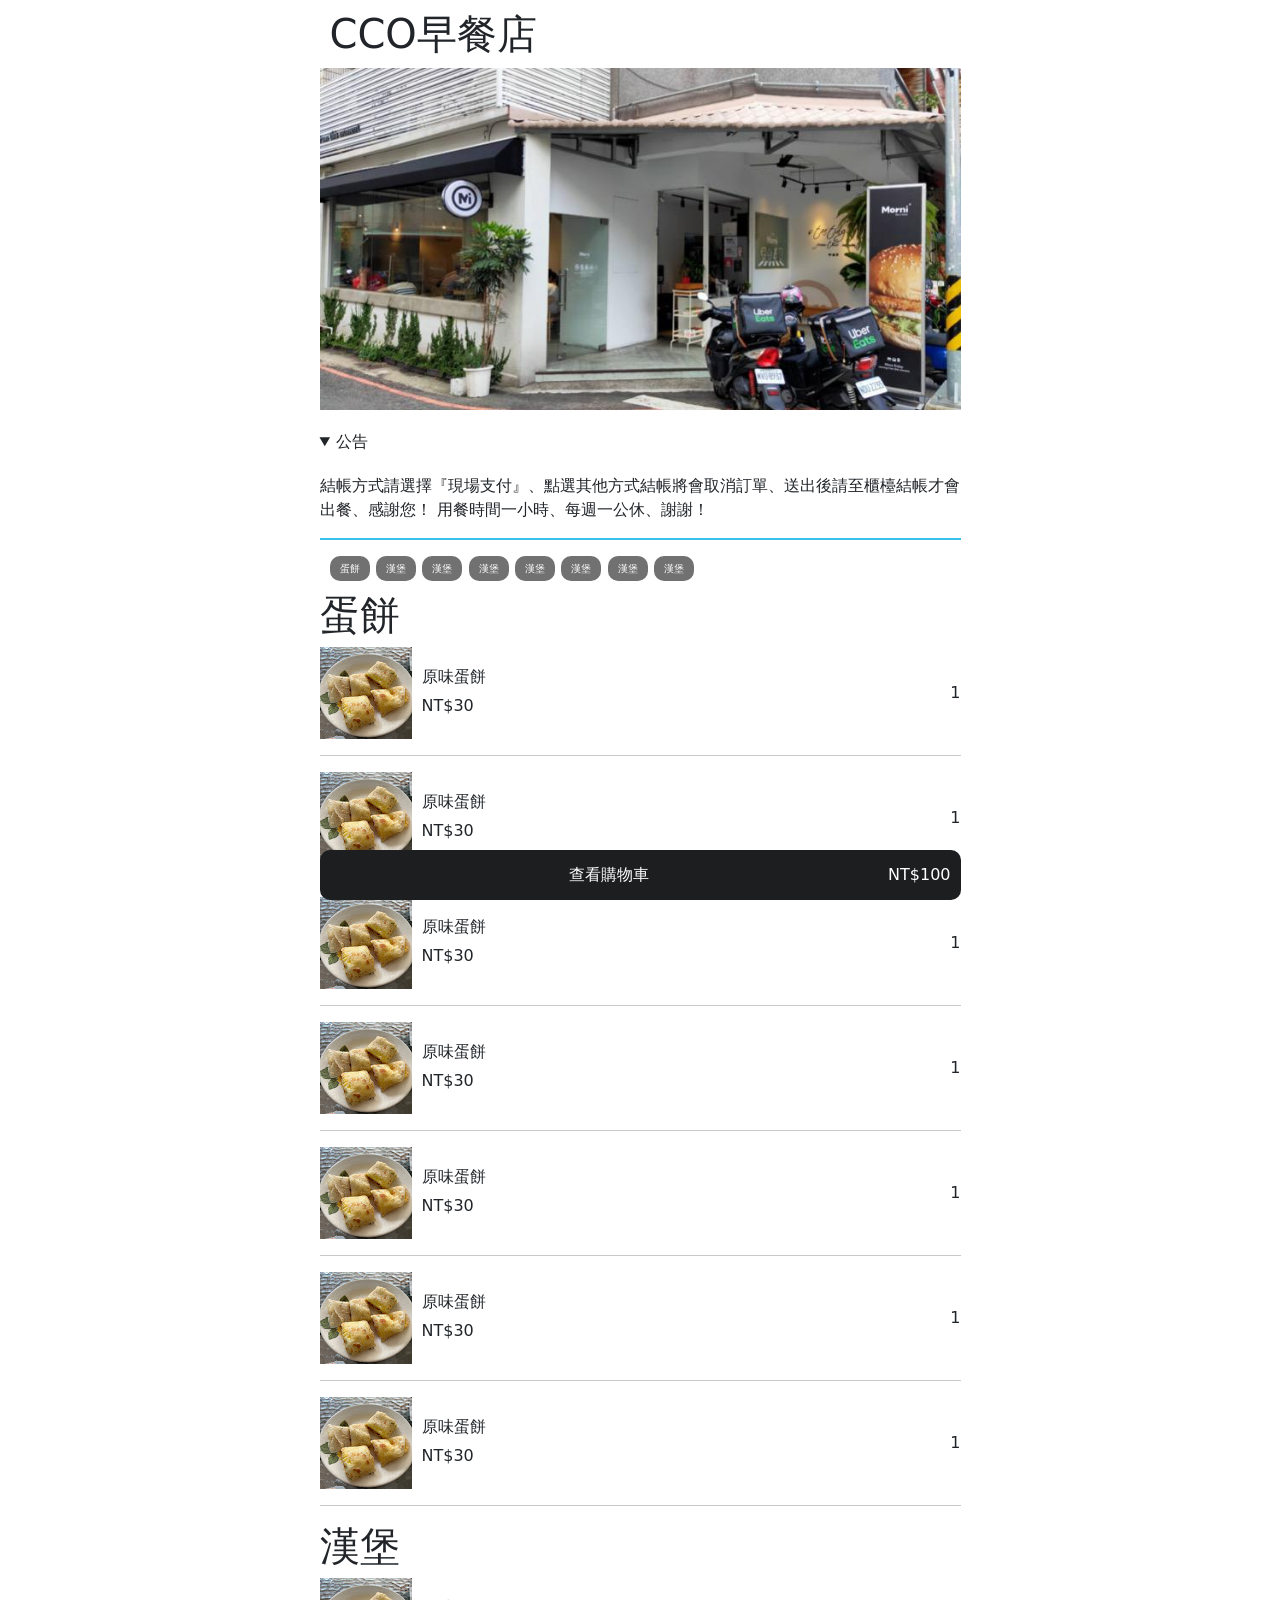
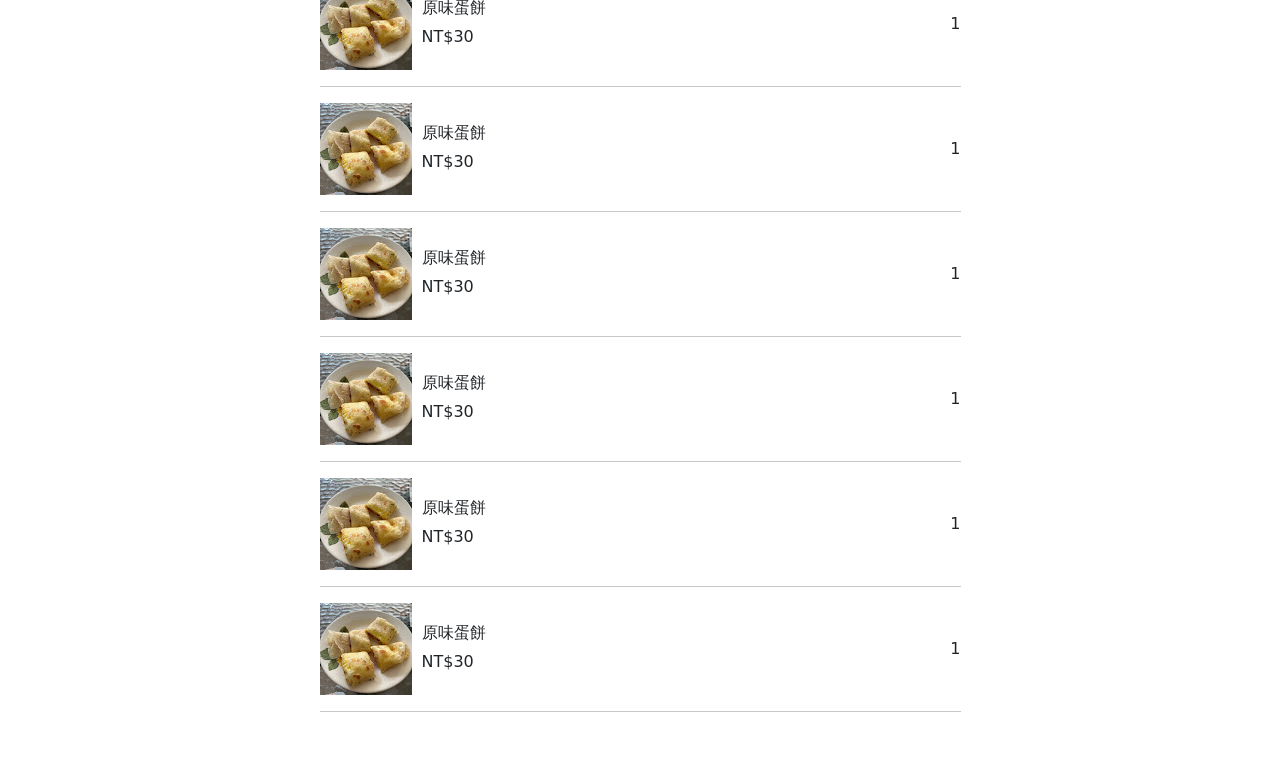
<file: mobile/main.html>
<!DOCTYPE html>
<html lang="en">

<head>
  <meta charset="UTF-8">
  <meta name="viewport" content="width=device-width, initial-scale=1.0">
  <link href="https://cdn.jsdelivr.net/npm/bootstrap@5.3.1/dist/css/bootstrap.min.css" rel="stylesheet"
    integrity="sha384-4bw+/aepP/YC94hEpVNVgiZdgIC5+VKNBQNGCHeKRQN+PtmoHDEXuppvnDJzQIu9" crossorigin="anonymous">
  <script src="https://code.jquery.com/jquery-3.7.0.min.js"></script>
  <title>CCO</title>
  <style>
    html,
    body {
      height: 100%;
    }

    .cardheader {
      border-bottom: 2px solid #39c0ed;
    }


    .productitem {
      display: flex;
      align-items: center;
      justify-content: space-between;
      cursor: pointer;
    }

    #productitem img {
      max-height: 100%;
      max-width: 100%;
    }

    .divsticky {
      position: -webkit-sticky;
      position: sticky;
      top: 0;
      background-color: white;
      padding: 10px;
      font-size: 20px;
      z-index: 1000;
    }

    .footersticky {
      position: -webkit-sticky;
      position: sticky;
      bottom: 0;
      z-index: 1000;
    }

    .footersticky {
      position: -webkit-sticky;
      position: sticky;
      top: 0;
      z-index: 1000;

    }

    a.button-like {
      display: inline-block;
      padding: 5px 10px;
      background-color: #717172;
      color: #ffffff;
      text-decoration: none;
      border-radius: 10px;
      border: none;
      cursor: pointer;
      font-size: 10px;
    }

    a.button-like:hover {
      background-color: #0056b3;
    }

    a.button-like:active {
      background-color: #003c6b;
    }

    .footer1 {
      left: 0;
      bottom: 0;
      width: 100%;
      height: 50px;
      margin: 5px 0;
      padding: 10px;
      color: white;
      border: 0;
      background-color: #1d1e20;
      color: #fff;
      border-radius: 10px;
      cursor: pointer;
      display: flex;
      justify-content: center;
      align-items: center;


    }

    .footer1 div {
      flex: 1;
      text-align: center;
    }

    .footer1 span {
      margin-left: auto;
    }

    /* @media (max-width:600px) {
      .footer1 input {
        width: 90%;
      }
    } */
  </style>
</head>
<script>
  $(document).ready(function () {
    $('.productitem').click(function () {
      window.location.href = 'product.html';
    });
    $('.footer1').click(function () {
      window.location.href = 'cart.html';
    });

  });


</script>

<body>

  <div class="container">
    <div class="row">
      <div class="col-sm-10 col-lg-8 col-xl-7 mx-auto">
        <div>
          <div style="margin: 10px;">
            <h1>CCO早餐店</h1>
          </div>
          
          <img src="./img/點餐頁面.jpeg" style="width: 100%;">
          <div class="cardheader">

            <details open>
              <summary style="margin: 20px 0px;">公告</summary>
              <div class="answer">
                <p>結帳方式請選擇『現場支付』、點選其他方式結帳將會取消訂單、送出後請至櫃檯結帳才會出餐、感謝您！
                  用餐時間一小時、每週一公休、謝謝！</p>
              </div>
            </details>

          </div>
          <div class="divsticky">

            <a class="nav-link button-like" href="#scrollspyHeading1">蛋餅</a>
            <a class="nav-link button-like" href="#scrollspyHeading2">漢堡</a>
            <a class="nav-link button-like" href="#scrollspyHeading2">漢堡</a>
            <a class="nav-link button-like" href="#scrollspyHeading2">漢堡</a>
            <a class="nav-link button-like" href="#scrollspyHeading2">漢堡</a>
            <a class="nav-link button-like" href="#scrollspyHeading2">漢堡</a>
            <a class="nav-link button-like" href="#scrollspyHeading2">漢堡</a>
            <a class="nav-link button-like" href="#scrollspyHeading2">漢堡</a>

          </div>
          <div class="cardbody">
            <h1 id="scrollspyHeading1">蛋餅</h1>
            <div id="productitem" class="productitem">
              <div style="display: flex; align-items: center;">
                <img src="./img/eggcake.jpg">
                <div style="margin-left: 10px;">
                  <h6>原味蛋餅</h6>
                  <div>NT$<span>30</span></div>
                </div>
              </div>
              <span>1</span>
            </div>
            <hr>
            <div id="productitem" class="productitem">
              <div style="display: flex; align-items: center;">
                <img src="./img/eggcake.jpg">
                <div style="margin-left: 10px;">
                  <h6>原味蛋餅</h6>
                  <div>NT$<span>30</span></div>
                </div>
              </div>
              <span>1</span>
            </div>
            <hr>
            <div id="productitem" class="productitem">
              <div style="display: flex; align-items: center;">
                <img src="./img/eggcake.jpg">
                <div style="margin-left: 10px;">
                  <h6>原味蛋餅</h6>
                  <div>NT$<span>30</span></div>
                </div>
              </div>
              <span>1</span>
            </div>
            <hr>
            <div id="productitem" class="productitem">
              <div style="display: flex; align-items: center;">
                <img src="./img/eggcake.jpg">
                <div style="margin-left: 10px;">
                  <h6>原味蛋餅</h6>
                  <div>NT$<span>30</span></div>
                </div>
              </div>
              <span>1</span>
            </div>
            <hr>
            <div id="productitem" class="productitem">
              <div style="display: flex; align-items: center;">
                <img src="./img/eggcake.jpg">
                <div style="margin-left: 10px;">
                  <h6>原味蛋餅</h6>
                  <div>NT$<span>30</span></div>
                </div>
              </div>
              <span>1</span>
            </div>
            <hr>
            <div id="productitem" class="productitem">
              <div style="display: flex; align-items: center;">
                <img src="./img/eggcake.jpg">
                <div style="margin-left: 10px;">
                  <h6>原味蛋餅</h6>
                  <div>NT$<span>30</span></div>
                </div>
              </div>
              <span>1</span>
            </div>
            <hr>
            <div id="productitem" class="productitem">
              <div style="display: flex; align-items: center;">
                <img src="./img/eggcake.jpg">
                <div style="margin-left: 10px;">
                  <h6>原味蛋餅</h6>
                  <div>NT$<span>30</span></div>
                </div>
              </div>
              <span>1</span>
            </div>
            <hr>
            <h1 id="scrollspyHeading2">漢堡</h1>
            <div id="productitem" class="productitem">
              <div style="display: flex; align-items: center;">
                <img src="./img/eggcake.jpg">
                <div style="margin-left: 10px;">
                  <h6>原味蛋餅</h6>
                  <div>NT$<span>30</span></div>
                </div>
              </div>
              <span>1</span>
            </div>
            <hr>
            <div id="productitem" class="productitem">
              <div style="display: flex; align-items: center;">
                <img src="./img/eggcake.jpg">
                <div style="margin-left: 10px;">
                  <h6>原味蛋餅</h6>
                  <div>NT$<span>30</span></div>
                </div>
              </div>
              <span>1</span>
            </div>
            <hr>
            <div id="productitem" class="productitem">
              <div style="display: flex; align-items: center;">
                <img src="./img/eggcake.jpg">
                <div style="margin-left: 10px;">
                  <h6>原味蛋餅</h6>
                  <div>NT$<span>30</span></div>
                </div>
              </div>
              <span>1</span>
            </div>
            <hr>
            <div id="productitem" class="productitem">
              <div style="display: flex; align-items: center;">
                <img src="./img/eggcake.jpg">
                <div style="margin-left: 10px;">
                  <h6>原味蛋餅</h6>
                  <div>NT$<span>30</span></div>
                </div>
              </div>
              <span>1</span>
            </div>
            <hr>
            <div id="productitem" class="productitem">
              <div style="display: flex; align-items: center;">
                <img src="./img/eggcake.jpg">
                <div style="margin-left: 10px;">
                  <h6>原味蛋餅</h6>
                  <div>NT$<span>30</span></div>
                </div>
              </div>
              <span>1</span>
            </div>
            <hr>
            <div id="productitem" class="productitem">
              <div style="display: flex; align-items: center;">
                <img src="./img/eggcake.jpg">
                <div style="margin-left: 10px;">
                  <h6>原味蛋餅</h6>
                  <div>NT$<span>30</span></div>
                </div>
              </div>
              <span>1</span>
            </div>
            <hr>
          </div>
          <div class="footer1 footersticky">
            <div>查看購物車</div>
            <span>NT$100</span>
        </div>
        </div>

      </div>

    </div>

  </div>

  </div>
  <script src="https://cdn.jsdelivr.net/npm/@popperjs/core@2.11.8/dist/umd/popper.min.js"
    integrity="sha384-I7E8VVD/ismYTF4hNIPjVp/Zjvgyol6VFvRkX/vR+Vc4jQkC+hVqc2pM8ODewa9r"
    crossorigin="anonymous"></script>
  <script src="https://cdn.jsdelivr.net/npm/bootstrap@5.3.1/dist/js/bootstrap.min.js"
    integrity="sha384-Rx+T1VzGupg4BHQYs2gCW9It+akI2MM/mndMCy36UVfodzcJcF0GGLxZIzObiEfa"
    crossorigin="anonymous"></script>
</body>

</html>
</file>
